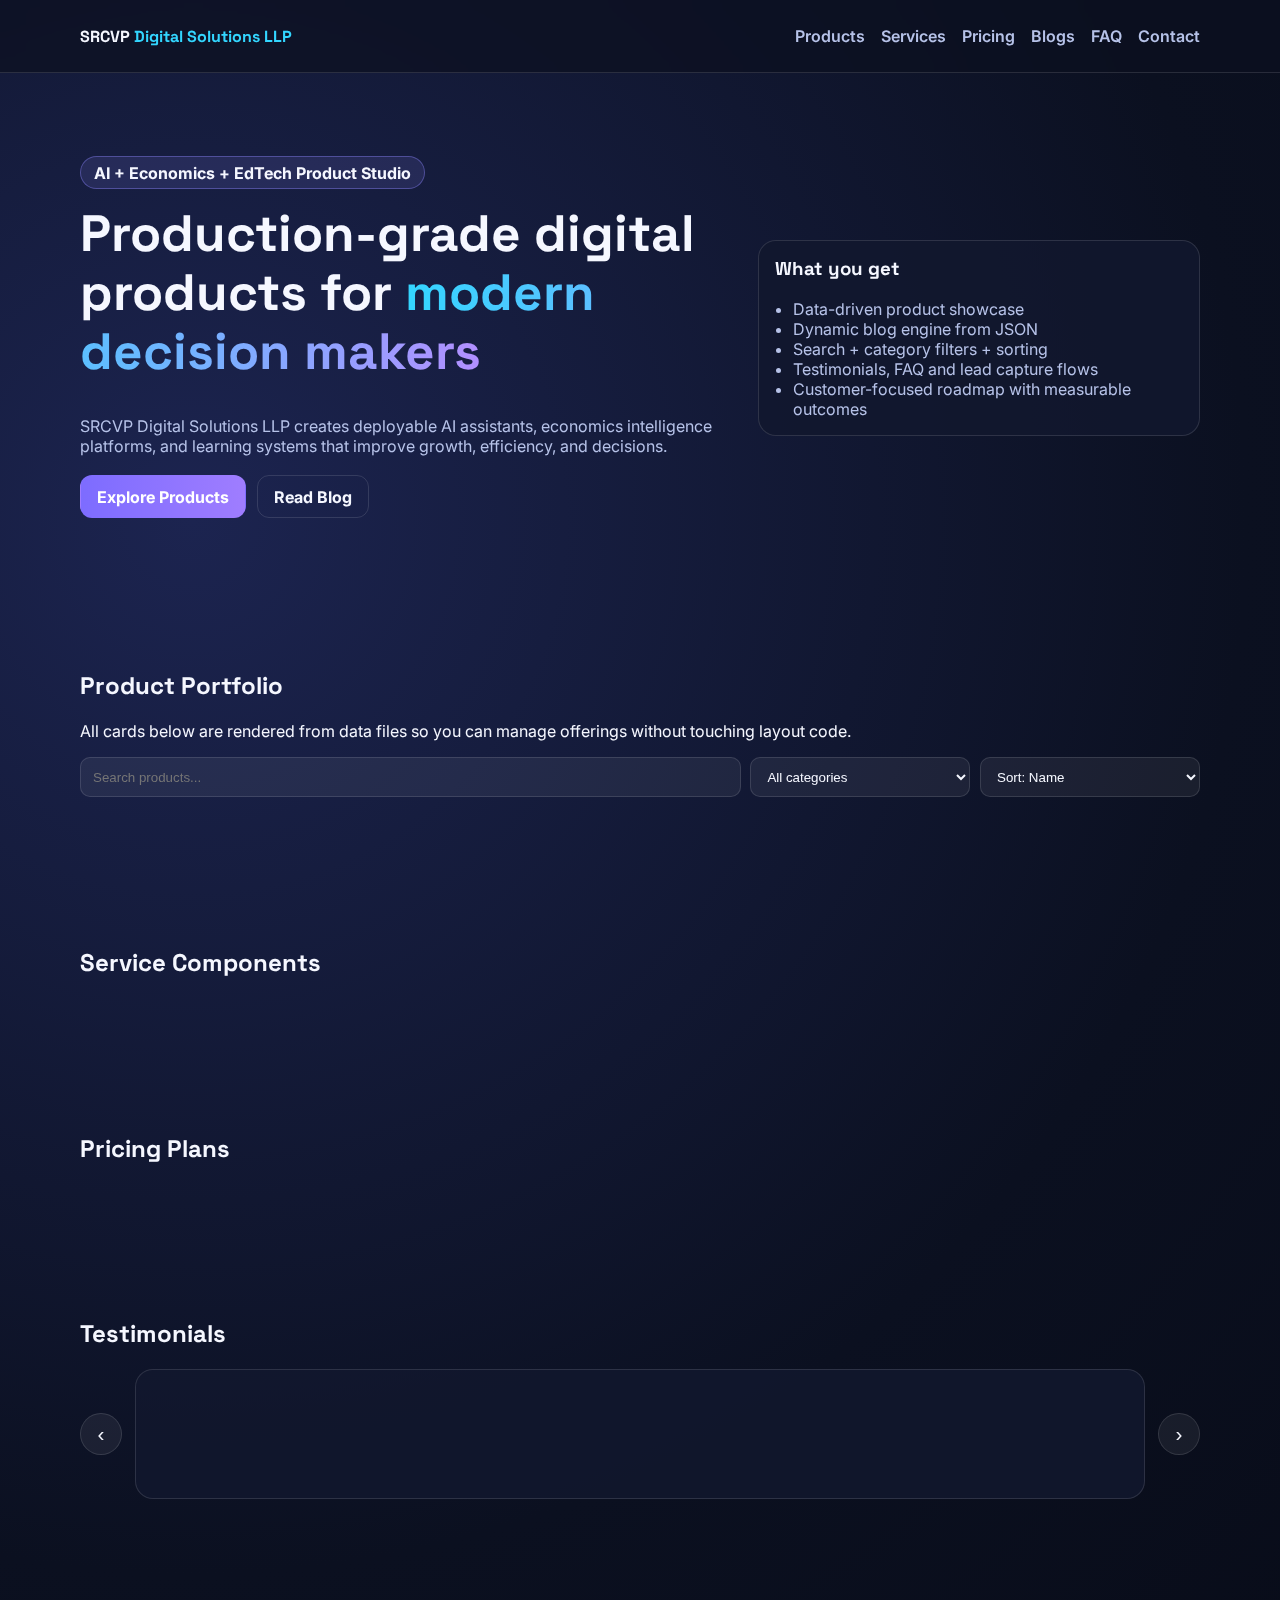
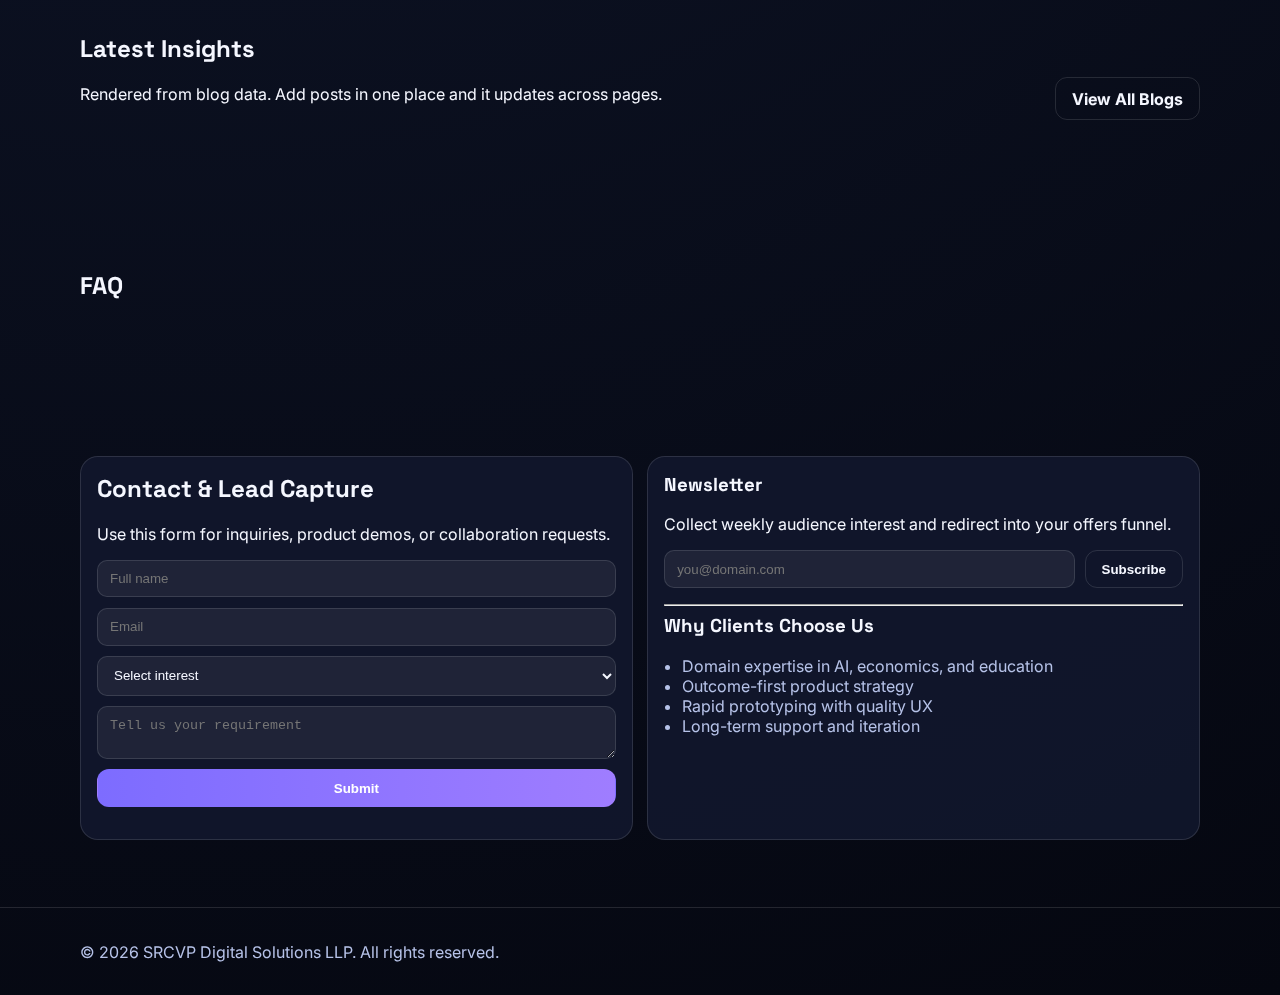
<file: index.html>
<!DOCTYPE html>
<html lang="en">
<head>
  <meta charset="UTF-8" />
  <meta name="viewport" content="width=device-width, initial-scale=1.0" />
  <title>SRCVP Digital Solutions LLP | Agentic AI, Economics, Technology & EdTech</title>
  <meta name="description" content="SRCVP Digital Solutions LLP builds high-impact products in agentic AI, economics, technology and edtech. Explore solutions, services, case studies and insights." />
  <link rel="preconnect" href="https://fonts.googleapis.com">
  <link rel="preconnect" href="https://fonts.gstatic.com" crossorigin>
  <link href="https://fonts.googleapis.com/css2?family=Inter:wght@400;500;700;800&family=Space+Grotesk:wght@500;700&display=swap" rel="stylesheet">
  <link rel="stylesheet" href="styles.css" />
</head>
<body>
  <canvas id="bg-canvas" aria-hidden="true"></canvas>
  <header class="site-header">
    <div class="container nav-wrap">
      <a class="brand" href="index.html">SRCVP <span>Digital Solutions LLP</span></a>
      <button id="menu-btn" class="menu-btn" aria-label="Open menu">☰</button>
      <nav id="nav" class="nav-links">
        <a href="#products">Products</a>
        <a href="#services">Services</a>
        <a href="#pricing">Pricing</a>
        <a href="#blogs">Blogs</a>
        <a href="#faq">FAQ</a>
        <a href="#contact">Contact</a>
      </nav>
      <button id="theme-toggle" class="theme-btn" aria-label="Toggle theme">🌙</button>
    </div>
  </header>

  <main>
    <section class="section hero">
      <div class="container hero-grid">
        <div>
          <p class="badge">AI + Economics + EdTech Product Studio</p>
          <h1>Production-grade digital products for <span>modern decision makers</span></h1>
          <p class="lead">SRCVP Digital Solutions LLP creates deployable AI assistants, economics intelligence platforms, and learning systems that improve growth, efficiency, and decisions.</p>
          <div class="hero-actions">
            <a href="#products" class="btn btn-primary">Explore Products</a>
            <a href="blog.html" class="btn btn-glass">Read Blog</a>
          </div>
          <div id="stats" class="stats-grid"></div>
        </div>
        <aside class="glass card">
          <h3>What you get</h3>
          <ul class="check-list">
            <li>Data-driven product showcase</li>
            <li>Dynamic blog engine from JSON</li>
            <li>Search + category filters + sorting</li>
            <li>Testimonials, FAQ and lead capture flows</li>
            <li>Customer-focused roadmap with measurable outcomes</li>
          </ul>
        </aside>
      </div>
    </section>

    <section id="products" class="section">
      <div class="container">
        <div class="section-head">
          <h2>Product Portfolio</h2>
          <p>All cards below are rendered from data files so you can manage offerings without touching layout code.</p>
        </div>
        <div class="toolbar">
          <input id="search" type="search" placeholder="Search products..." />
          <select id="category-filter">
            <option value="all">All categories</option>
          </select>
          <select id="sort-by">
            <option value="name">Sort: Name</option>
            <option value="revenue">Sort: Revenue Potential</option>
          </select>
        </div>
        <div id="products-grid" class="cards-grid"></div>
      </div>
    </section>

    <section id="services" class="section">
      <div class="container">
        <div class="section-head">
          <h2>Service Components</h2>
        </div>
        <div id="services-grid" class="cards-grid"></div>
      </div>
    </section>

    <section id="pricing" class="section">
      <div class="container">
        <div class="section-head"><h2>Pricing Plans</h2></div>
        <div id="pricing-grid" class="cards-grid"></div>
      </div>
    </section>

    <section id="testimonials" class="section">
      <div class="container">
        <div class="section-head"><h2>Testimonials</h2></div>
        <div class="slider-wrap">
          <button id="prev-testimonial" class="circle-btn">‹</button>
          <article id="testimonial-card" class="glass card testimonial"></article>
          <button id="next-testimonial" class="circle-btn">›</button>
        </div>
      </div>
    </section>

    <section id="blogs" class="section">
      <div class="container">
        <div class="section-head spread">
          <div>
            <h2>Latest Insights</h2>
            <p>Rendered from blog data. Add posts in one place and it updates across pages.</p>
          </div>
          <a href="blog.html" class="btn btn-glass">View All Blogs</a>
        </div>
        <div id="blog-grid" class="cards-grid"></div>
      </div>
    </section>

    <section id="faq" class="section">
      <div class="container">
        <div class="section-head"><h2>FAQ</h2></div>
        <div id="faq-list" class="faq-list"></div>
      </div>
    </section>

    <section id="contact" class="section">
      <div class="container two-col">
        <div class="glass card">
          <h2>Contact & Lead Capture</h2>
          <p>Use this form for inquiries, product demos, or collaboration requests.</p>
          <form id="lead-form" class="form-grid">
            <input required name="name" placeholder="Full name" />
            <input required type="email" name="email" placeholder="Email" />
            <select name="interest" required>
              <option value="">Select interest</option>
              <option>Agentic AI Solutions</option>
              <option>Economics Dashboard</option>
              <option>EdTech Platform</option>
              <option>Consulting</option>
            </select>
            <textarea required name="message" placeholder="Tell us your requirement"></textarea>
            <button class="btn btn-primary" type="submit">Submit</button>
          </form>
          <p id="form-status" class="muted"></p>
        </div>
        <div class="glass card">
          <h3>Newsletter</h3>
          <p>Collect weekly audience interest and redirect into your offers funnel.</p>
          <form id="newsletter-form" class="inline-form">
            <input type="email" required placeholder="you@domain.com" />
            <button class="btn btn-glass" type="submit">Subscribe</button>
          </form>
          <p id="newsletter-status" class="muted"></p>
          <hr />
          <h3>Why Clients Choose Us</h3>
          <ul class="check-list">
            <li>Domain expertise in AI, economics, and education</li>
            <li>Outcome-first product strategy</li>
            <li>Rapid prototyping with quality UX</li>
            <li>Long-term support and iteration</li>
          </ul>
        </div>
      </div>
    </section>
  </main>

  <footer class="site-footer">
    <div class="container">
      <p>© <span id="year"></span> SRCVP Digital Solutions LLP. All rights reserved.</p>
    </div>
  </footer>

  <script src="script.js"></script>
</body>
</html>
</file>
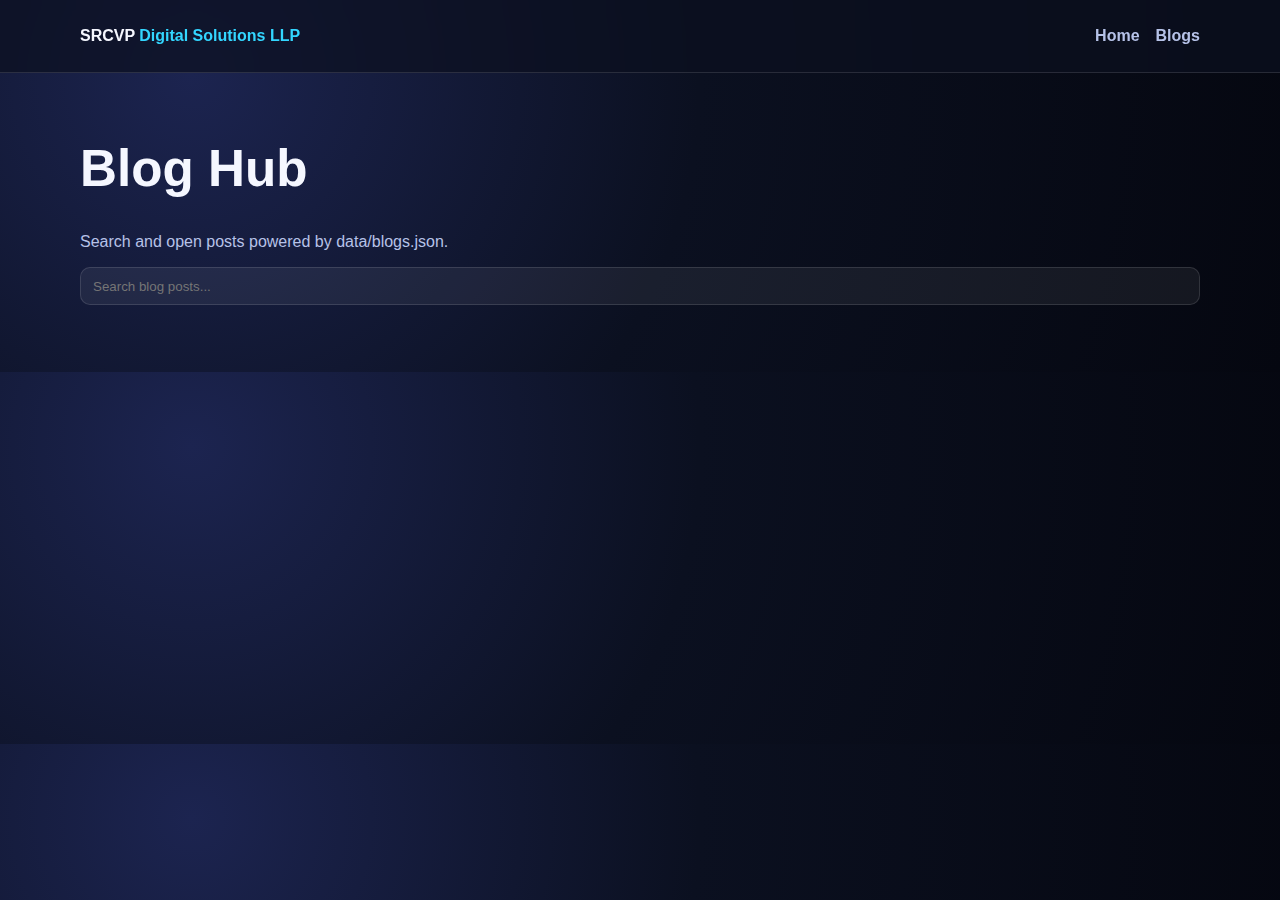
<file: blog.html>
<!DOCTYPE html>
<html lang="en">
<head>
  <meta charset="UTF-8" />
  <meta name="viewport" content="width=device-width, initial-scale=1.0" />
  <title>SRCVP Blogs</title>
  <link rel="stylesheet" href="styles.css" />
</head>
<body>
  <header class="site-header">
    <div class="container nav-wrap">
      <a class="brand" href="index.html">SRCVP <span>Digital Solutions LLP</span></a>
      <nav class="nav-links open">
        <a href="index.html">Home</a>
        <a href="blog.html">Blogs</a>
      </nav>
    </div>
  </header>
  <main class="section">
    <div class="container">
      <h1>Blog Hub</h1>
      <p class="muted">Search and open posts powered by data/blogs.json.</p>
      <input id="blog-search" type="search" placeholder="Search blog posts..." />
      <div id="blog-list" class="cards-grid"></div>
      <article id="blog-post" class="glass card hidden"></article>
    </div>
  </main>
  <script src="script.js"></script>
</body>
</html>
</file>
<file: styles.css>
:root {
  --bg: #0b1020;
  --surface: rgba(18, 24, 46, 0.85);
  --text: #f5f7ff;
  --muted: #b6c2e8;
  --primary: #7d6cff;
  --accent: #33d6ff;
  --line: rgba(255,255,255,0.12);
}
[data-theme="light"] {
  --bg: #eef3ff;
  --surface: rgba(255,255,255,0.86);
  --text: #101426;
  --muted: #445073;
  --line: rgba(16,20,38,0.12);
}
* { box-sizing: border-box; }
html, body { margin: 0; padding: 0; }
body {
  font-family: Inter, sans-serif;
  background: radial-gradient(circle at 15% 20%, #1c2450 0, var(--bg) 45%, #050710 100%);
  color: var(--text);
}
a { color: inherit; }
.container { width: min(1120px, 92vw); margin: auto; }
.section { padding: 4.2rem 0; }
#bg-canvas { position: fixed; inset: 0; z-index: -1; opacity: 0.35; }

.site-header {
  position: sticky; top: 0; z-index: 30;
  background: color-mix(in oklab, var(--bg), transparent 30%);
  backdrop-filter: blur(10px);
  border-bottom: 1px solid var(--line);
}
.nav-wrap { min-height: 72px; display: flex; align-items: center; justify-content: space-between; gap: 1rem; }
.brand { text-decoration: none; font-family: 'Space Grotesk', sans-serif; font-weight: 700; }
.brand span { color: var(--accent); }
.nav-links { display: flex; gap: 1rem; }
.nav-links a { text-decoration: none; color: var(--muted); font-weight: 600; }
.nav-links a:hover { color: var(--text); }
.menu-btn, .theme-btn { display: none; }

.badge { display: inline-block; padding: 0.35rem 0.8rem; border-radius: 999px; border: 1px solid #8f86ff66; background: #8f86ff22; font-weight: 700; }
h1,h2,h3 { font-family: 'Space Grotesk', sans-serif; margin-top: 0; }
h1 { font-size: clamp(2rem, 5vw, 3.2rem); line-height: 1.15; }
h1 span { background: linear-gradient(90deg, var(--accent), #b28fff); -webkit-background-clip: text; color: transparent; }
.lead, .muted { color: var(--muted); }
.hero-grid { display: grid; grid-template-columns: 1.2fr .8fr; gap: 1rem; align-items: center; }
.hero-actions { display: flex; gap: .7rem; margin: 1.2rem 0 1rem; }

.btn { border: 1px solid transparent; border-radius: 12px; padding: .65rem 1rem; text-decoration: none; font-weight: 700; cursor: pointer; }
.btn-primary { background: linear-gradient(90deg, var(--primary), #9f7dff); color: #fff; }
.btn-glass { border-color: var(--line); background: transparent; color: var(--text); }

.glass, .card { background: var(--surface); border: 1px solid var(--line); border-radius: 18px; }
.card { padding: 1rem; }
.check-list { margin: 0; padding-left: 1.1rem; color: var(--muted); }
.stats-grid { display: grid; grid-template-columns: repeat(4,1fr); gap: .7rem; margin-top: 1.1rem; }
.stat { padding: .75rem; border: 1px solid var(--line); border-radius: 12px; background: #ffffff08; }
.stat b { display:block; font-size: 1.2rem; }

.section-head { margin-bottom: 1rem; }
.section-head.spread { display:flex; justify-content:space-between; gap:1rem; align-items:flex-end; }
.toolbar { display:flex; flex-wrap: wrap; gap: .6rem; margin-bottom: 1rem; }
input, select, textarea { width: 100%; background: #ffffff10; border: 1px solid var(--line); color: var(--text); border-radius: 10px; padding: .65rem .75rem; }
.toolbar input { flex: 1 1 260px; }
.toolbar select { flex: 0 0 220px; }

.cards-grid { display:grid; grid-template-columns: repeat(3,minmax(0,1fr)); gap: .9rem; }
.product h3, .service h3, .plan h3 { margin-bottom: .5rem; }
.pill { display:inline-block; margin-top:.6rem; border: 1px dashed #33d6ff88; color: #bff5ff; border-radius: 999px; padding: .2rem .6rem; font-size: .78rem; }

.slider-wrap { display:flex; align-items:center; gap: .8rem; }
.circle-btn { width: 42px; height: 42px; border-radius: 50%; background: #ffffff10; border: 1px solid var(--line); color: var(--text); font-size: 1.3rem; cursor: pointer; }
.testimonial { min-height: 130px; flex:1; }

.faq-item { border: 1px solid var(--line); border-radius: 12px; padding: .75rem; margin-bottom: .7rem; background: #ffffff08; }
.faq-q { width:100%; text-align:left; border:none; background: transparent; color:var(--text); font-weight:700; cursor:pointer; }
.faq-a { display:none; margin-top:.45rem; color: var(--muted); }
.faq-item.open .faq-a { display:block; }

.two-col { display:grid; grid-template-columns: 1fr 1fr; gap: .9rem; }
.form-grid { display:grid; gap: .65rem; }
.inline-form { display:flex; gap:.6rem; }
.inline-form input { flex:1; }
.hidden { display:none; }
.site-footer { border-top: 1px solid var(--line); padding: 1.1rem 0; color: var(--muted); }

@media (max-width: 980px) {
  .hero-grid, .cards-grid, .two-col, .stats-grid { grid-template-columns: 1fr; }
  .menu-btn, .theme-btn { display: inline-flex; border: 1px solid var(--line); background: transparent; color: var(--text); border-radius: 10px; padding: .4rem .6rem; }
  .theme-btn { order: 2; }
  .menu-btn { order: 3; }
  .nav-links { position: absolute; right: 4vw; top: 72px; display:none; flex-direction:column; background: var(--surface); border: 1px solid var(--line); border-radius: 12px; padding: .7rem; }
  .nav-links.open { display:flex; }
}
</file>
